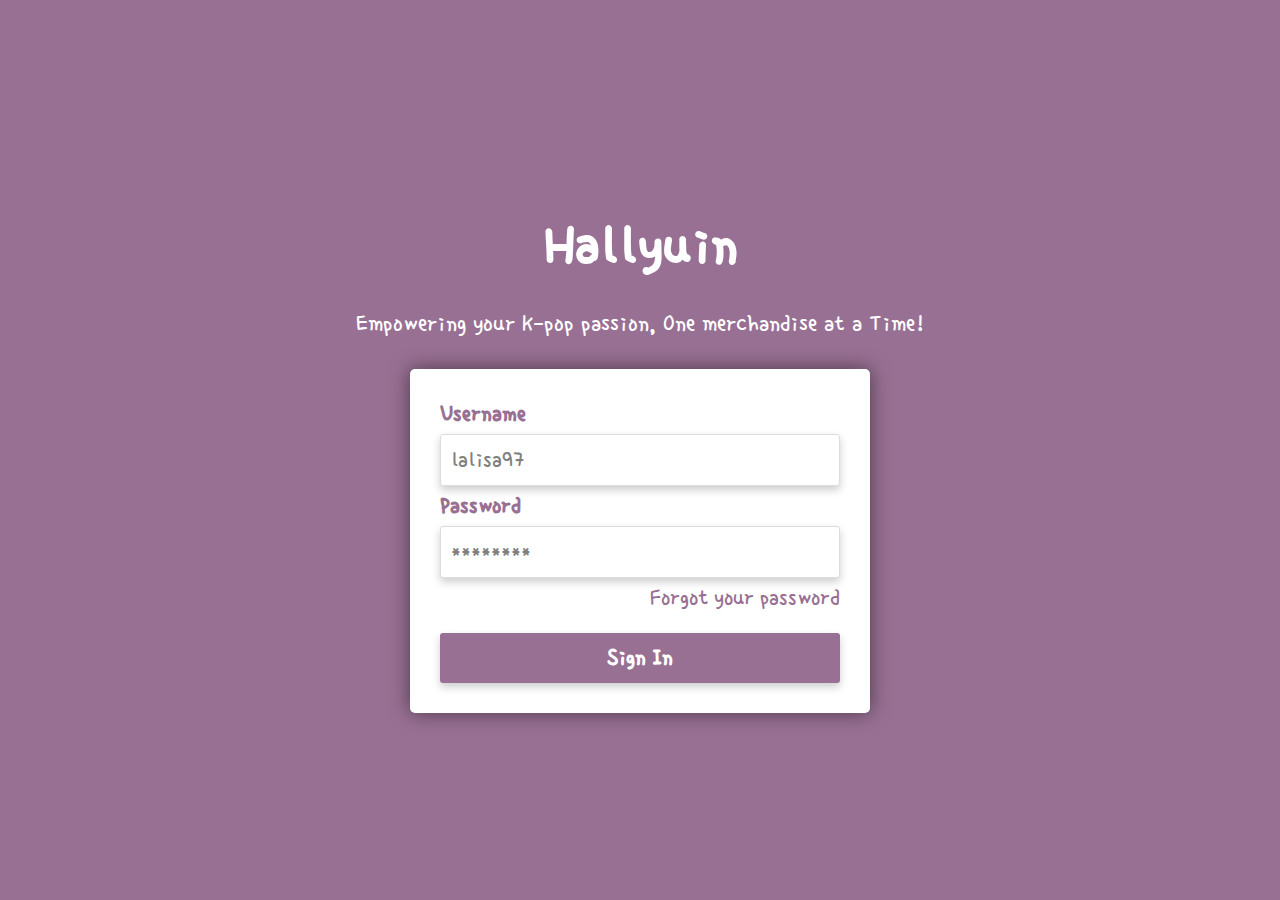
<file: login.html>
<!DOCTYPE html>
<html lang="en">
<head>
    <meta charset="UTF-8">
    <meta name="viewport" content="width=device-width, initial-scale=1.0">
    <title>Hallyuin Login</title>
    <style>
        @import url('https://fonts.googleapis.com/css2?family=Single+Day&display=swap');
        *, *::before, *::after {
            font-family: 'Single Day', cursive;
        }
    </style>
    <link rel="stylesheet" href="stylelogin.css">
</head>
<body>

<div class="container">
    <h1 class="heading">Hallyuin</h1>
    <p class="description">Empowering your K-pop passion, One merchandise at a Time!</p>

    <div class="SignIn">
        <form action="index.html">
            <label for="username">Username</label>
            <input type="text" id="username" placeholder="lalisa97" required>
            <label for="password">Password</label>
            <input type="password" id="password" placeholder="********" required>
            <a href="#" class="forgot-password">Forgot your password</a>
            <button type="submit">Sign In</button>
        </form>
    </div>
</div>

</body>
</html>
</file>
<file: stylelogin.css>
body {
    font-family: "Single Day", Arial, sans-serif;
    background-color: #987093;
    display: flex;
    justify-content: center;
    align-items: center;
    height: 100vh;
    margin: 0;
}

.container {
    text-align: center;
    color: white;
    padding: 50px;
}

.heading {
    font-size: 60px;
    margin-bottom: 10px;
    margin-top: 20px;
}

.description {
    font-size: 25px;
    margin-bottom: 30px;
}

.SignIn {
    background-color: white;
    border-radius: 5px;
    width: 400px;
    padding: 30px;
    display: flex;
    flex-direction: column;
    margin: 20px auto 0;
    box-shadow: 0 0 20px rgba(0, 0, 0, 0.5);
}

.SignIn form {
    width: 100%;
    display: flex;
    flex-direction: column;
}

.SignIn label {
    font-size: 24px;
    text-align: left;
    width: 100%;
    margin-bottom: 5px;
    color: #987093;
    font-weight: bold;
}

.SignIn input[type="text"]::placeholder,
.SignIn input[type="password"]::placeholder {
    color: #808080;
    font-family: "Single Day", Arial, sans-serif;
}

.SignIn input[type="text"],
.SignIn input[type="password"] {
    width: calc(100% - 22px);
    padding: 10px;
    margin-bottom: 5px;
    border: 1px solid #ddd;
    border-radius: 3px;
    box-shadow: 0 4px 8px rgba(0, 0, 0, 0.2);
    font-size: 24px;
}

.SignIn a.forgot-password {
    font-size: 24px;
    color: #987093;
    text-decoration: none;
    align-self: flex-end;
    margin-left: auto;
}

.SignIn button {
    background-color: #987093;
    color: white;
    padding: 10px 20px;
    border: none;
    border-radius: 3px;
    cursor: pointer;
    width: 100%;
    margin-top: 20px;
    box-shadow: 0 4px 8px rgba(0, 0, 0, 0.2);
    font-weight: bold;
    font-family: "Single Day", Arial, sans-serif;
    font-size: 24px;
}

.SignIn button:hover {
    background-color: #4b0082;
}
</file>
